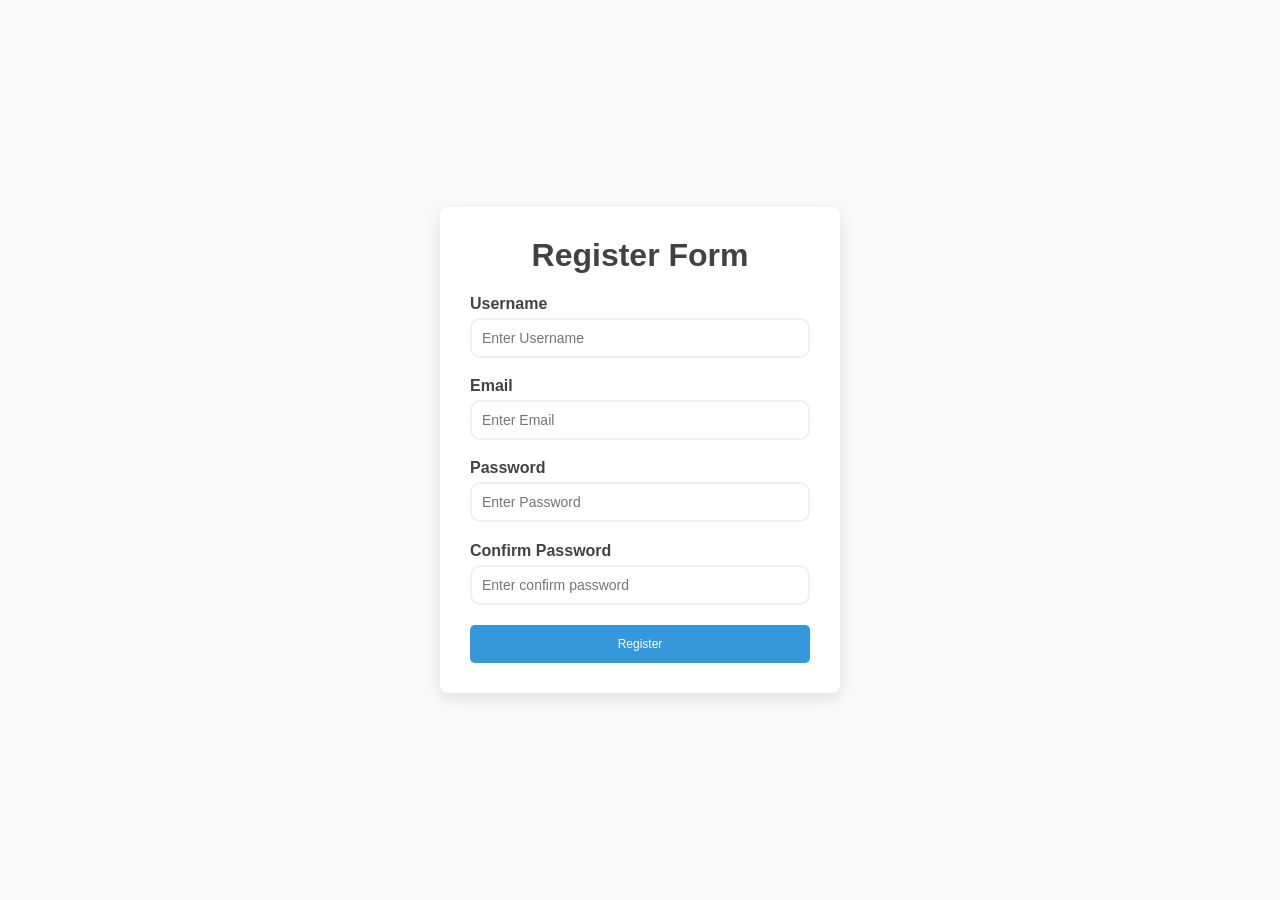
<file: form_validator/index.html>
<!DOCTYPE html>
<html lang="en">
<head>
    <meta charset="UTF-8">
    <meta name="viewport" content="width=device-width, initial-scale=1.0">
    <title>Form validator</title>
    <link rel="stylesheet" href="style.css">
</head>
<body>
    <div class="container">

        <form id ="registration-form">
            <h1>Register Form</h1>
            <div class="form-group">
                <label for="username">Username</label>
                <input type="text" id = "username" placeholder = "Enter Username">
                <small></small>
            </div>

            <div class="form-group">
                <label for="email">Email</label>
                <input type="email" id = "email" placeholder = "Enter Email">
                <small></small>
            </div>

            <div class="form-group">
                <label for="password">Password</label>
                <input type="password" id = "password" placeholder = "Enter Password">
                <small></small>
            </div>

            <div class="form-group">
                <label for="confirmPassword">Confirm Password</label>
                <input type="confirmPassword" id = "confirmPassword" placeholder = "Enter confirm password">
            </div>
        <!-- submit btn -->
            <button type="submit">Register</button>

        </form>

    </div>
    <script src = "script.js"></script>
    
</body>
</html>
</file>
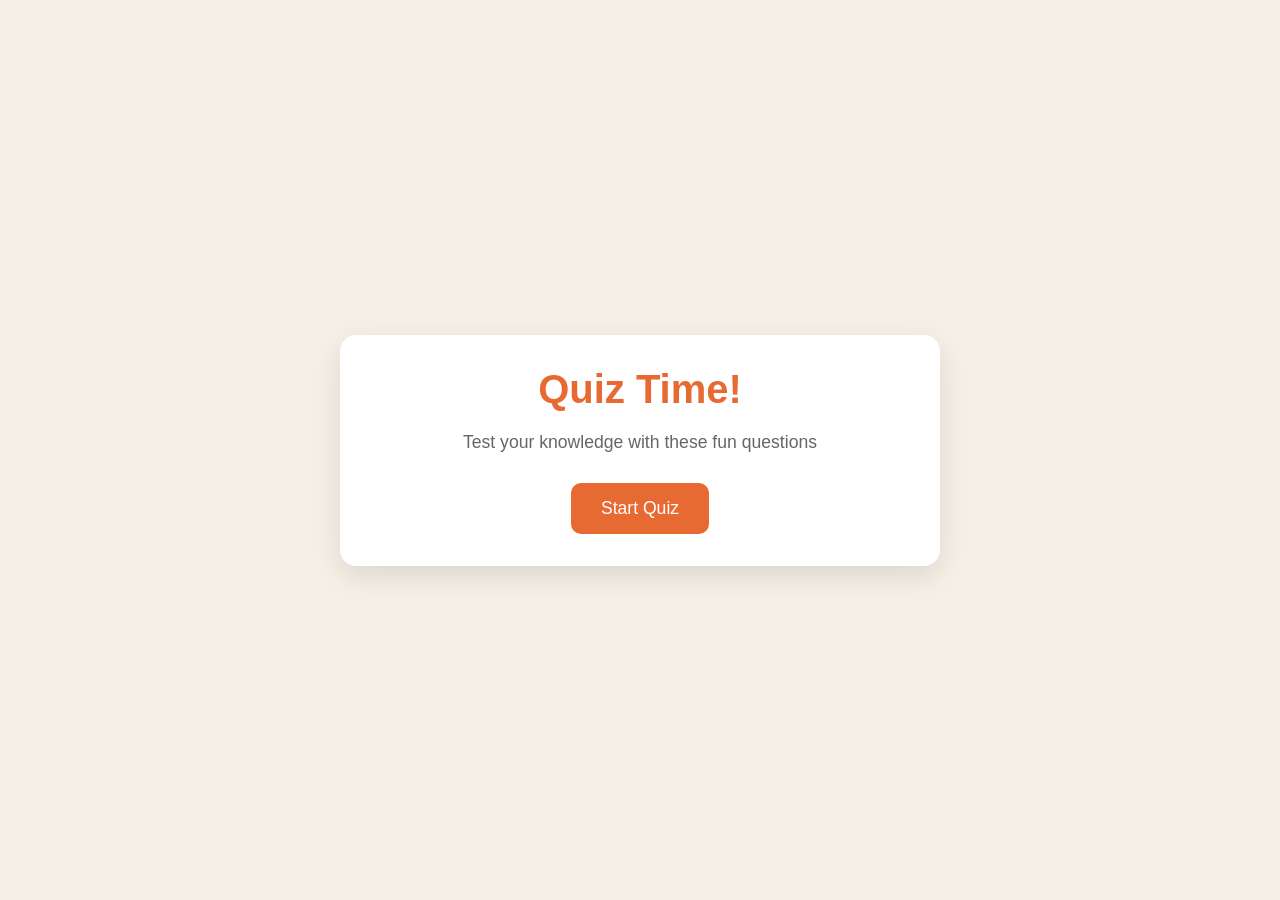
<file: quiz_game/index.html>
<!DOCTYPE html>
<html lang="en">
  <head>
    <meta charset="UTF-8" />
    <meta name="viewport" content="width=device-width, initial-scale=1.0" />
    <title>Quiz Game</title>
    <link rel="stylesheet" href="style.css" />
  </head>
  <body>
    <div class="container">
      <div class="screen active" id="start-screen">
        <h1>Quiz Time!</h1>
        <p>Test your knowledge with these fun questions</p>
        <button id="start-btn">Start Quiz</button>
      </div>

      <div class="screen" id="quiz-screen">
        <div class="quiz-header">
          <h2 id="question-text">Question goes here</h2>
          <div class="quiz-info">
            <p>
              Question <span id="current-question">1</span> of <span id="total-questions">5</span>
            </p>

            <p>Score: <span id="score">0</span></p>
          </div>
        </div>

        <div id="answers-container" class="answers-container">
          <!-- Answer buttons will be insterted here from our js code later at some point -->
        </div>

        <div class="progress-bar">
          <div id="progress" class="progress"></div>
        </div>
      </div>

      <div id="result-screen" class="screen">
        <h1>Quiz Results</h1>
        <div class="result-info">
          <p>You scored <span id="final-score">0</span> out of <span id="max-score">5</span></p>

          <div id="result-message">Good job!</div>
        </div>
        <button id="restart-btn">Restart Quiz</button>
      </div>
    </div>

    <script src="script.js"></script>
  </body>
</html>
</file>
<file: form_validator/style.css>
* {
  margin: 0;
  padding: 0;
  box-sizing: border-box;
}

body{
  background-color: #f9f9f9;
  font-family:sans-serif;
  display:flex;
  align-items: center;
  justify-content: center;
  min-height: 100vh;
}
.container{
  background-color: rgb(255, 255, 255);
  padding: 30px;
  border-radius:8px;
  width:100%;
  max-width:400px;
  overflow:hidden;
  box-shadow: 0px 5px 15px rgba(0, 0, 0, 0.1);


}


h1{
  color: #424242;;
  margin-bottom: 1.3rem;
  text-align: center;
}

.form-group{
  margin-bottom:1.2rem;
  position:relative
}

label{
  display:block;
  margin-bottom:5px;
  font-weight: bold;;
  color: #424242;
  font-family:'Segoe UI', Tahoma, Geneva, Verdana, sans-serif;
}

input{
  padding:10px;
  border-radius: 10px;;
  border: 2px solid #f0f0f0;
  width:100%;
  display: block;
  font-size:14px;
  transition: border-color 0.3s;
  
}


input:focus{
  outline:none;
  border-color:  #3498db;
}

small{
  visibility: hidden;
  position: absolute;
  font-size: 12px;;
  bottom: -18px;
  left:0;
}

button{
  background: #3498db;
  border-radius: 5px;
  width:100%;
  border:none;
  font-size:12px;
  cursor:pointer;
  display:block;
  padding:12px;
  margin-top: 20px;
  color:white;
  transition: background-color 0.3s;
}

button:hover{
  background-color: #2980b9;
}

.form-group.error input {
  border-color: #e74c3c;
}

.form-group.success input {
  border-color: #2ecc71;
}

.form-group.error small {
  visibility: visible;
  color: #e74c3c;
}
</file>
<file: quiz_game/style.css>
/* Basic Reset */

* {
  margin: 0;
  padding: 0;
  box-sizing: border-box;
}

body {
  background: #f5efe6;
  display: flex;
  justify-content: center;
  align-items: center;
  min-height: 100vh;
  padding: 1rem;
  font-family: sans-serif;
}

.container {
  background-color: white;
  border-radius: 1rem;
  box-shadow: 0 10px 30px rgba(0, 0, 0, 0.1);
  width: 100%;
  max-width: 600px;
  overflow: hidden;
  position: relative;
}

/* SCREENS */
.screen {
  display: none;
  padding: 2rem;
  text-align: center;
}

.screen.active {
  display: block;
}

/* START SCREEN */

#start-screen h1 {
  color: #e86a33;
  margin-bottom: 20px;
  font-size: 2.5rem;
}

#start-screen p {
  color: #666;
  margin-bottom: 30px;
  font-size: 1.1rem;
}

.quiz-header {
  margin-bottom: 1rem;
}

#question-text {
  color: #333;
  font-size: 1.5rem;
  margin-bottom: 1rem;
  line-height: 1.4;
}

.quiz-info {
  display: flex;
  justify-content: space-between;
  color: #666;
  margin-bottom: 10px;
}

.answers-container {
  display: flex;
  flex-direction: column;
  gap: 10px;
  margin-bottom: 25px;
}

.answer-btn {
  background-color: #f8f0e5;
  color: #333;
  border: 2px solid #eadbc8;
  border-radius: 10px;
  padding: 1rem;
  cursor: pointer;
  text-align: left;
  transition: all 0.3s ease;
}

.answer-btn:hover {
  background-color: #eadbc8;
  border-color: #dac0ae;
}

.answer-btn.correct {
  background-color: #e6fff0;
  border-color: #a3f0c4;
  color: #28a745;
}

.answer-btn.incorrect {
  background-color: #fff0f0;
  border-color: #ffbdbd;
  color: #dc3545;
}

.progress-bar {
  height: 10px;
  background-color: #f8f0e5;
  border-radius: 5px;
  overflow: hidden;
  margin-top: 20px;
}

.progress {
  height: 100%;
  background-color: #e86a33;
  width: 0%;
  transition: width 0.3s ease;
}

/* RESULT SCREEN */

#result-screen h1 {
  color: #e86a33;
  margin-bottom: 30px;
}

.result-info {
  background-color: #f8f0e5;
  border-radius: 10px;
  padding: 20px;
  margin-bottom: 30px;
}

.result-info p {
  font-size: 1.2rem;
  color: #333;
  margin-bottom: 1rem;
}

#result-message {
  font-size: 1.5rem;
  font-weight: 600;
  color: #e86a33;
}

button {
  background-color: #e86a33;
  color: white;
  border: none;
  border-radius: 10px;
  padding: 15px 30px;
  font-size: 1.1rem;
  cursor: pointer;
  transition: background-color 0.3s ease;
}

button:hover {
  background-color: #d45b28;
}

/* RESPONSIVE DESIGN */
@media (max-width: 500px) {
  /* when we hit 500px and below, implement the styles below */

  .screen {
    padding: 1rem;
  }

  #start-screen h1 {
    font-size: 2rem;
  }

  #question-text {
    font-size: 1.3rem;
  }

  .answer-btn {
    padding: 12px;
  }

  button {
    padding: 12px 25px;
    font-size: 1rem;
  }
}
</file>
